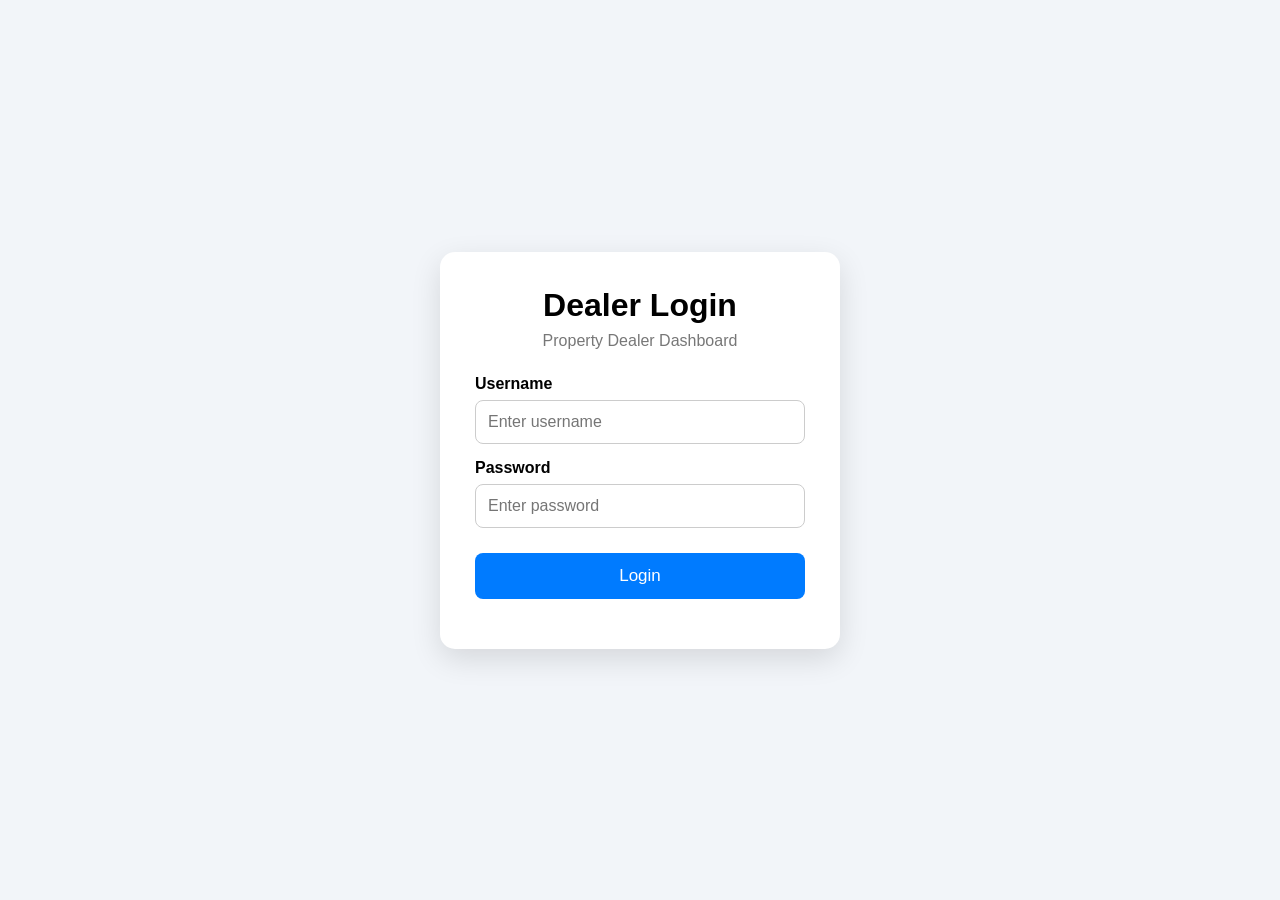
<file: login.html>
<!DOCTYPE html>
<html lang="en">
<head>
    <meta charset="UTF-8">
    <meta name="viewport" content="width=device-width, initial-scale=1.0">

    <title>Dealer Login</title>

    <link rel="stylesheet" href="login.css">
</head>

<body>

    <div class="login-container">

        <div class="login-box">

            <h1>Dealer Login</h1>

            <p>Property Dealer Dashboard</p>

            <form id="loginForm">

                <label>Username</label>
                <input
                    type="text"
                    id="username"
                    placeholder="Enter username"
                    required
                >

                <label>Password</label>
                <input
                    type="password"
                    id="password"
                    placeholder="Enter password"
                    required
                >

                <button type="submit">Login</button>

                <div id="errorMessage"></div>

            </form>

        </div>

    </div>

    <script src="login.js"></script>

</body>
</html>
</file>
<file: login.css>
* {
    margin: 0;
    padding: 0;
    box-sizing: border-box;
}

body {
    font-family: Arial, sans-serif;
    background: #f2f5f9;
}

.login-container {
    min-height: 100vh;
    display: flex;
    justify-content: center;
    align-items: center;
    padding: 20px;
}

.login-box {
    width: 100%;
    max-width: 400px;
    background: white;
    padding: 35px;
    border-radius: 15px;
    box-shadow: 0 10px 30px rgba(0, 0, 0, 0.12);
}

.login-box h1 {
    text-align: center;
    margin-bottom: 8px;
}

.login-box p {
    text-align: center;
    color: #777;
    margin-bottom: 25px;
}

.login-box label {
    display: block;
    margin-top: 15px;
    margin-bottom: 7px;
    font-weight: bold;
}

.login-box input {
    width: 100%;
    padding: 12px;
    border: 1px solid #ccc;
    border-radius: 8px;
    font-size: 16px;
}

.login-box input:focus {
    outline: none;
    border-color: #007bff;
}

.login-box button {
    width: 100%;
    margin-top: 25px;
    padding: 13px;
    border: none;
    border-radius: 8px;
    background: #007bff;
    color: white;
    font-size: 17px;
    cursor: pointer;
}

.login-box button:hover {
    background: #0056b3;
}

#errorMessage {
    color: red;
    text-align: center;
    margin-top: 15px;
}
</file>
